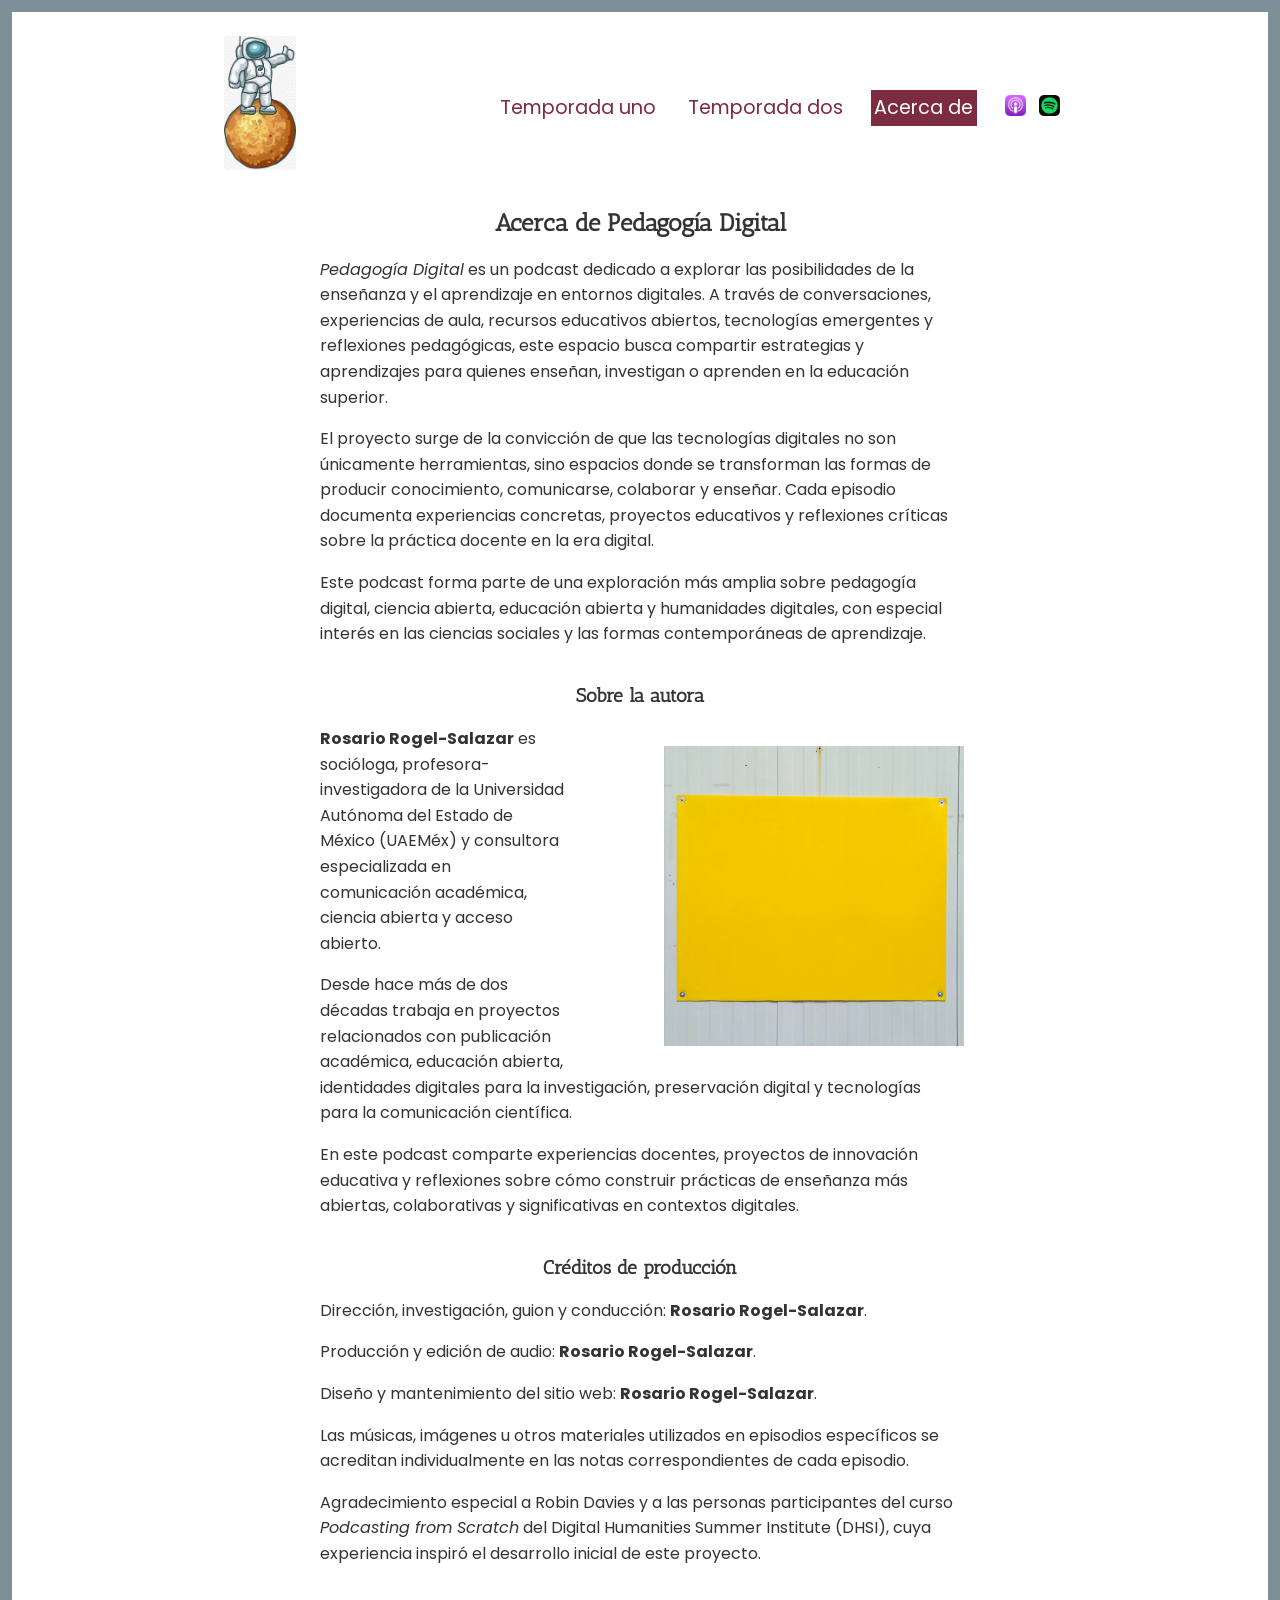
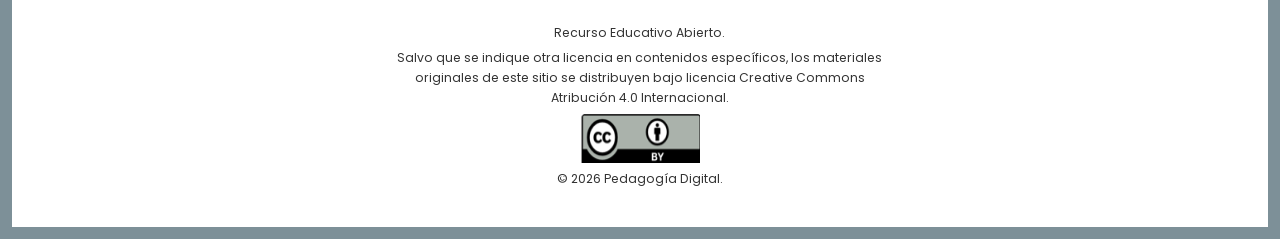
<file: about.html>
<!DOCTYPE html>
<html lang="es">

<head>
	<title>Pedagogía Digital | Acerca de</title>
	<meta charset="utf-8" />
	<meta name="viewport" content="width=device-width; initial-scale=1.0" />
	<link rel="stylesheet" href="style.css" />
</head>

<body id="about">

<div>

<header>
	<h1><a href="./"><img title="Pedagogía Digital" alt="Logotipo de Pedagogía Digital" src="images/Astronauta2.jpeg"></a></h1>

	<nav>
		<ul>
			<li><a title="Temporada uno" href="season1">Temporada uno</a></li>
			<li><a title="Temporada dos" href="season2">Temporada dos</a></li>
			<li><a class="current" title="Acerca del podcast" href="about.html">Acerca de</a></li>
			<li class="social"><a href="https://podcasts.apple.com/" title="Escuchar en Apple Podcasts"><img alt="Apple Podcasts" src="images/apple_podcasts.png"></a></li>
			<li class="social"><a href="https://open.spotify.com" title="Escuchar en Spotify"><img alt="Spotify" src="images/spotify.png"></a></li>
		</ul>
	</nav>
</header>

<main>

<h2>Acerca de Pedagogía Digital</h2>

<p><cite>Pedagogía Digital</cite> es un podcast dedicado a explorar las posibilidades de la enseñanza y el aprendizaje en entornos digitales. A través de conversaciones, experiencias de aula, recursos educativos abiertos, tecnologías emergentes y reflexiones pedagógicas, este espacio busca compartir estrategias y aprendizajes para quienes enseñan, investigan o aprenden en la educación superior.</p>

<p>El proyecto surge de la convicción de que las tecnologías digitales no son únicamente herramientas, sino espacios donde se transforman las formas de producir conocimiento, comunicarse, colaborar y enseñar. Cada episodio documenta experiencias concretas, proyectos educativos y reflexiones críticas sobre la práctica docente en la era digital.</p>

<p>Este podcast forma parte de una exploración más amplia sobre pedagogía digital, ciencia abierta, educación abierta y humanidades digitales, con especial interés en las ciencias sociales y las formas contemporáneas de aprendizaje.</p>

<h3>Sobre la autora</h3>

<section>

	<h2><img alt="Rosario Rogel-Salazar" src="images/sample_image.png"></h2>

	<p><strong>Rosario Rogel-Salazar</strong> es socióloga, profesora-investigadora de la Universidad Autónoma del Estado de México (UAEMéx) y consultora especializada en comunicación académica, ciencia abierta y acceso abierto.</p>

	<p>Desde hace más de dos décadas trabaja en proyectos relacionados con publicación académica, educación abierta, identidades digitales para la investigación, preservación digital y tecnologías para la comunicación científica.</p>

	<p>En este podcast comparte experiencias docentes, proyectos de innovación educativa y reflexiones sobre cómo construir prácticas de enseñanza más abiertas, colaborativas y significativas en contextos digitales.</p>

</section>

<h3>Créditos de producción</h3>

<section>

	<p>Dirección, investigación, guion y conducción: <strong>Rosario Rogel-Salazar</strong>.</p>

	<p>Producción y edición de audio: <strong>Rosario Rogel-Salazar</strong>.</p>

	<p>Diseño y mantenimiento del sitio web: <strong>Rosario Rogel-Salazar</strong>.</p>

	<p>Las músicas, imágenes u otros materiales utilizados en episodios específicos se acreditan individualmente en las notas correspondientes de cada episodio.</p>

	<p>Agradecimiento especial a Robin Davies y a las personas participantes del curso <em>Podcasting from Scratch</em> del Digital Humanities Summer Institute (DHSI), cuya experiencia inspiró el desarrollo inicial de este proyecto.</p>

</section>

</main>

<footer>

	<p>Recurso Educativo Abierto.</p>

	<p>Salvo que se indique otra licencia en contenidos específicos, los materiales originales de este sitio se distribuyen bajo licencia Creative Commons Atribución 4.0 Internacional.</p>

	<p><img alt="Licencia Creative Commons Atribución 4.0 Internacional" src="images/CC-BY.png" style="max-width:120px;"></p>

	<p>&copy; 2026 Pedagogía Digital.</p>

</footer>

</div>

</body>
</html>
</file>
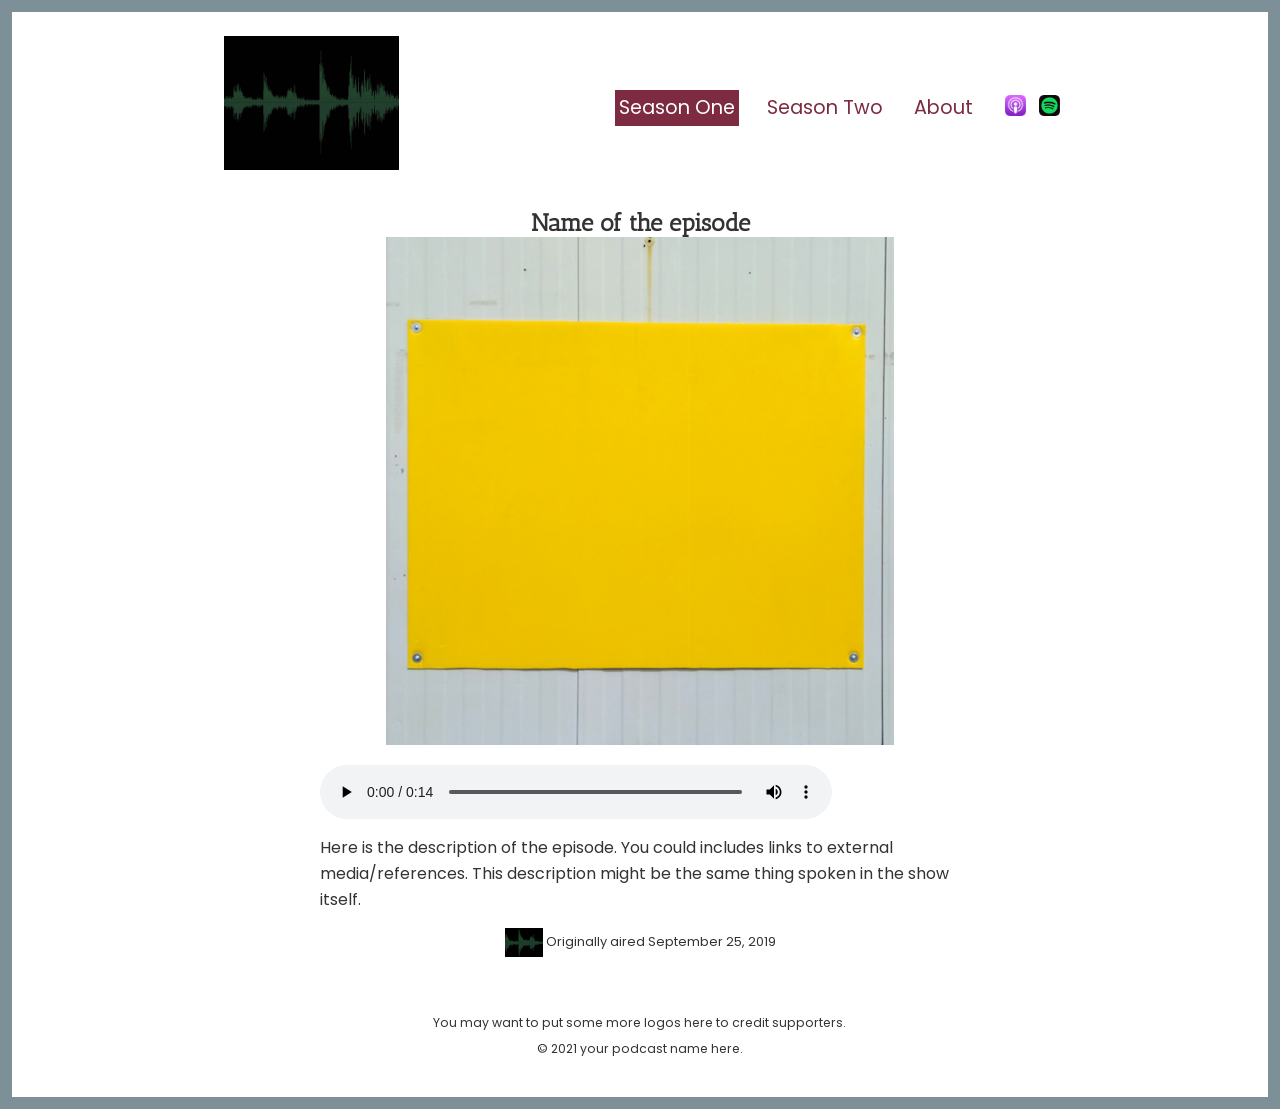
<file: season1/ep02.html>
<!DOCTYPE html>
<html lang="en">

<head>
	<title>Sample PodcaLst Web Template</title> 
	<meta charset="utf-8" />
	<meta name="viewport" content="width=device-width; initial-scale=1.0" />
	<link rel="stylesheet" href="../style.css" />
	<link rel="stylesheet" href="https://cdn.plyr.io/3.6.2/plyr.css" />
</head>

<body id="episode">

<div>

<header>
	<!-- h1 is also a link to Home -->
	<h1><a href="../"><img title="Sample Podcast Web Template" alt="logo for the site" src="../images/logo.png"></a></h1>

	<nav>
		<ul>
			<li><a class="current" title="Season One aired 2019-2020" href="./">Season One</a></li>
			<li><a title="Season Two is airing 2020-2021" href="../season2">Season Two</a></li>
			<li><a title="About the Show" href="../about.html">About</a></li>
			<li class="social"><a href="https://podcasts.apple.com" title="Listen on Apple Podcasts if you like!"><img alt="apple podcast logo" src="../images/apple_podcasts.png"></a></li>
			<li class="social"><a href="https://open.spotify.com/" title="Listen on Spotify if that's more fun!"><img alt="spotify logo" src="../images/spotify.png"></a></li>
		</ul>
	</nav>
</header>

<!-- breadcrumb to show season/episode -->

<main>

<!-- ............................... single show -->

<h2>Name of the episode<img alt="description of the episode picture" src="../images/sample_image.png"></h2>

<div class="audiowrap">
	<audio class="player" controls="controls">
		  <source src="../audio/sample_episode.mp3" type="audio/mpeg" />
		  Please download the <a href="../audio/sample_episode.mp3">source file</a> directly.
	</audio> 
</div>

<p>Here is the description of the episode.  You could includes links to external media/references.  This description might be the same thing spoken in the show itself. </p>

<p id="aired"><img alt="description of small logo" src="../images/logo_small.png"> Originally aired September 25, 2019</p>



<!-- ............................... end single show -->

</main>

<footer>
	<p> You may want to put some more logos here to credit supporters.</p>
	<p> &copy; 2021 your podcast name here. </p>
</footer>

</div>

<!-- custom audio player is from https://github.com/sampotts/plyr -->
<script src="https://cdn.plyr.io/3.6.2/plyr.js"></script>
<script> const players = Plyr.setup('.player', {title: 'Example Title', controls: ['play', 'progress', 'current-time', 'mute', 'volume'],}); </script>

</body>
</html>
</file>
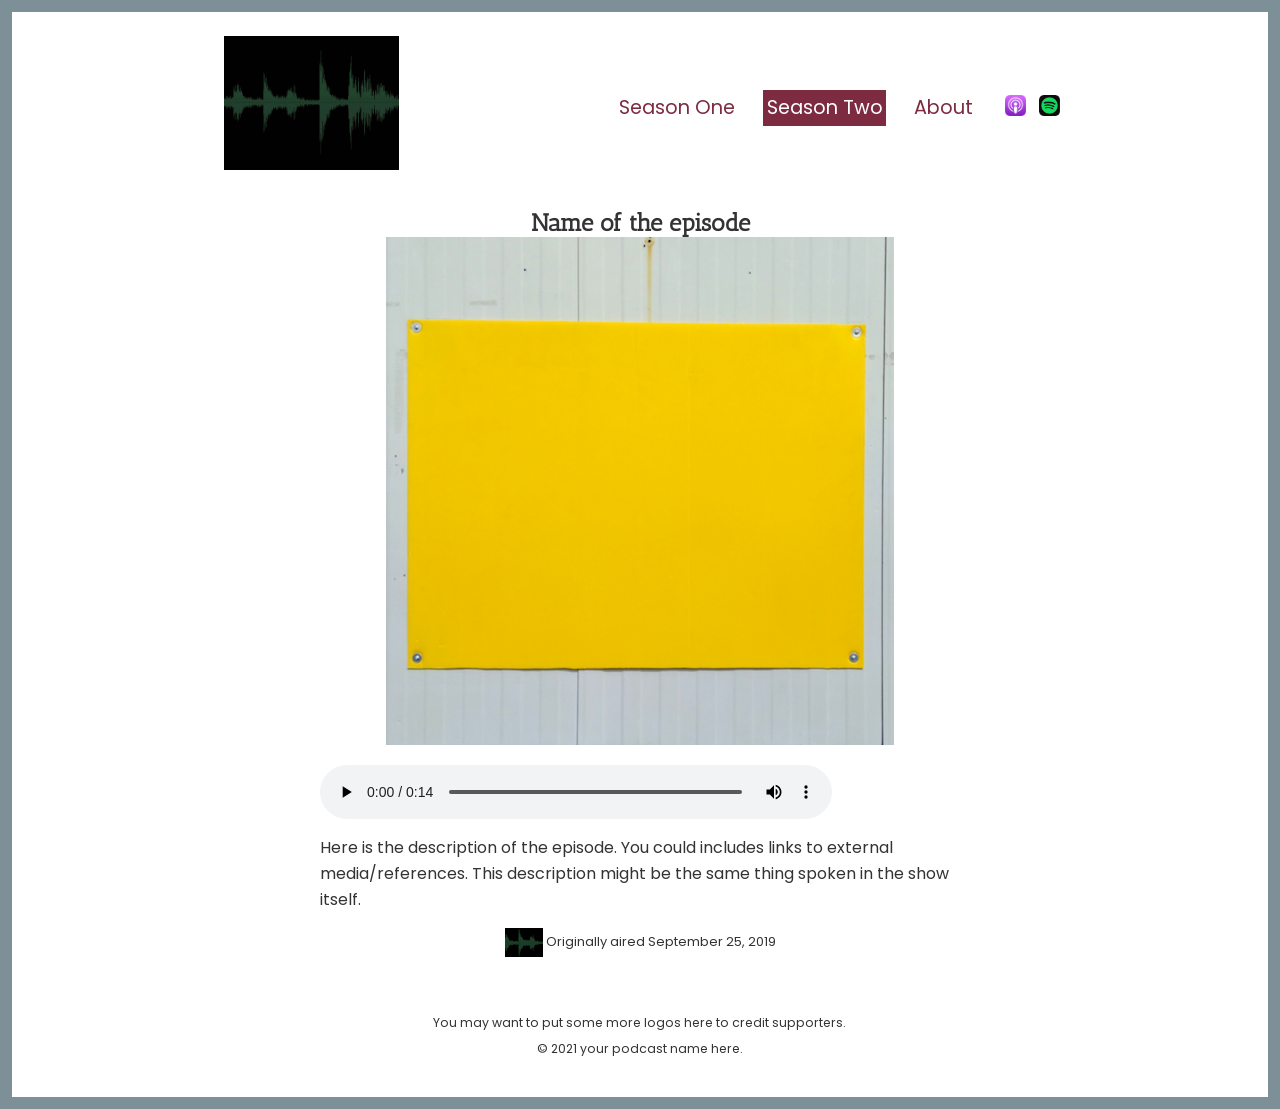
<file: season2/ep07.html>
<!DOCTYPE html>
<html lang="en">

<head>
	<title>Sample PodcaLst Web Template</title> 
	<meta charset="utf-8" />
	<meta name="viewport" content="width=device-width; initial-scale=1.0" />
	<link rel="stylesheet" href="../style.css" />
	<link rel="stylesheet" href="https://cdn.plyr.io/3.6.2/plyr.css" />
</head>

<body id="episode">

<div>

<header>
	<!-- h1 is also a link to Home -->
	<h1><a href="../"><img title="Sample Podcast Web Template" alt="logo for the site" src="../images/logo.png"></a></h1>

	<nav>
		<ul>
			<li><a title="Season One aired 2019-2020" href="./">Season One</a></li>
			<li><a class="current" title="Season Two is airing 2020-2021" href="../season2">Season Two</a></li>
			<li><a title="About the Show" href="../about.html">About</a></li>
			<li class="social"><a href="https://podcasts.apple.com" title="Listen on Apple Podcasts if you like!"><img alt="apple podcast logo" src="../images/apple_podcasts.png"></a></li>
			<li class="social"><a href="https://open.spotify.com/" title="Listen on Spotify if that's more fun!"><img alt="spotify logo" src="../images/spotify.png"></a></li>
		</ul>
	</nav>
</header>

<!-- breadcrumb to show season/episode -->

<main>

<!-- ............................... single show -->

<h2>Name of the episode<img alt="description of the episode picture" src="../images/sample_image.png"></h2>

<div class="audiowrap">
	<audio class="player" controls="controls">
		  <source src="../audio/sample_episode.mp3" type="audio/mpeg" />
		  Please download the <a href="../audio/sample_episode.mp3">source file</a> directly.
	</audio> 
</div>

<p>Here is the description of the episode.  You could includes links to external media/references.  This description might be the same thing spoken in the show itself. </p>

<p id="aired"><img alt="description of small logo" src="../images/logo_small.png"> Originally aired September 25, 2019</p>



<!-- ............................... end single show -->

</main>

<footer>
	<p> You may want to put some more logos here to credit supporters.</p>
	<p> &copy; 2021 your podcast name here. </p>
</footer>

</div>

<!-- custom audio player is from https://github.com/sampotts/plyr -->
<script src="https://cdn.plyr.io/3.6.2/plyr.js"></script>
<script> const players = Plyr.setup('.player', {title: 'Example Title', controls: ['play', 'progress', 'current-time', 'mute', 'volume'],}); </script>

</body>
</html>
</file>
<file: style.css>
@import url('https://fonts.googleapis.com/css2?family=Poppins:wght@300&display=swap');

@import url('https://fonts.googleapis.com/css2?family=Antic+Slab&display=swap');

@import url('https://fonts.googleapis.com/css2?family=Port+Lligat+Slab&display=swap');

/* also Typeka */

html {
	border: 0.75em solid #7d9098;
}

body {
	max-width: 53em;
	font-family: "Poppins", sans-serif;
	color: #333;
	margin: 0 auto;
	padding: 1em 1em 2em;
}

h1, h2, h3 {
	font-family: "Antic Slab", serif;
}

h2 {
	padding-top: 0em;
}

h3 {
	padding-top: 1em;
}

a {
	color: #7d2b41;
	text-decoration: none;
	border-bottom: 1px dotted #7d2b41;
}

a:hover {
	color: #FFF;
	background-color: #7d2b41;
}

/* header */

header * {
	margin: 0;
	padding: 0;
}

h1 a, h2 a, h2 a:hover {
	border: none;
	background-color: #FFF;
}

h1 a:hover {
	color: #FFF;
	background-color: #FFF;
}

header {
	display: flex;
	justify-content: space-between;
	align-items: center;
	font-size: 1.2em;
}

header img {
	height: 3.5em;
}

header ul {
	text-align: right;
}

header li {
	display: inline-block;
	padding-left: 1em;
	vertical-align: middle;
}

header li.social a:hover {
	background: none;
}

li.social + li.social {
	padding-left: 0;
}

header li img {
	height: 1.1em;
	margin-bottom: -0.1em;
}

header a {
	display: block;
	padding: 0.2em;
	border: none;
}

.current { /* currently selected nav item */
	color: #FFF;
	background-color: #7d2b41;
}

@media (max-width: 400px) {

	header {
		font-size: 1em;
		justify-content: space-around;
	}

	header img {
		height: 2em;
	}

}

/* main */

h2, h3 {
	text-align: center;
}

h2 img {
	display: block;
	width: 60%;
	margin: auto;
}

@media (max-width: 400px) {
	h2 img {
		width: 75%;
	}

	h2 {
		font-size: 1.5em;
		margin-top: 0.2em;
		margin-bottom: 0.2em;
	}
}

p {
	line-height: 1.6em;
	max-width: 40em;
	margin: 1em auto;
}

audio {
	display: block;
	width: 80%;
}

.audiowrap {
	max-width: 40em;
	margin: auto;
}

#aired {
	font-size: 0.8em;
	text-align: center;
	line-height: 2.2em;
}

#aired img {
	vertical-align: middle;
}

/* aside is for Apple and Spotify links */
aside ul {
	padding: 0;
	list-style-type: none;
	text-align: center;
}

aside li {
	display: inline;
}

aside a {
	border: none;	
}

aside a:hover {
	border: none;
	background: none;
}

aside img {
	height: 32px;
}

/* ends aside */

footer {
	margin-top: 3.5em;
}

footer * {
	text-align: center;
	margin: 0;
	padding: 0;
}

footer ul {
	line-height: 2em;
}

footer li {
	display: inline-block;
	padding: 0.5em 1em;
	list-style-type: none;
}

footer img {
	vertical-align: top;
	height: 4em;
}

footer li:last-child img {
	height: 3.2em;
}

footer p {
	margin: 0.5em auto;
	font-size: 0.77em;
}


/* home */

#home main {
	display: flex;
	align-items: center;
}

#home main p {
	font-size: 1.1em;
	width: 38%;
	padding-left: 1em;
}

@media (max-width: 700px) {
	#home main {
			display: block;
	}
	
	#home main p {
		width: 90%;
	}
}

#home cite {
	color: #246992;
}

#home h2 a {
	color: #333;
}

#home h3 {
	text-align: center;
}

#home main a {
	display: block;
	border: 0.375em solid #FFF;
	background-color: #FFF;
}

#home main a:hover {
	border-bottom-color: #efa841;
	border-right-color: #efa841;
}

/* about */

#about section h2 {
	float: right;
}

@media (max-width: 700px) {
	#about section h2 {
		float: none;
	}
}

/* season */

#season main ul {
	display: flex;
	flex-wrap: wrap;
	justify-content:  space-between;
}

#season main li {
	display: block;
	width: 30%;
}

@media (max-width: 700px) {
	#season main li {
		width: 50%;
	}
}

@media (max-width: 450px) {
	#season main li {
		width: 100%;
	}
}

#season main a {
	display: block;
	border: 0.375em solid #FFF;
	background-color: #FFF;
}

#season main a:hover {
	border-bottom-color: #efa841;
	border-right-color: #efa841;
}

#season main img {
	width: 100%;
}
</file>
